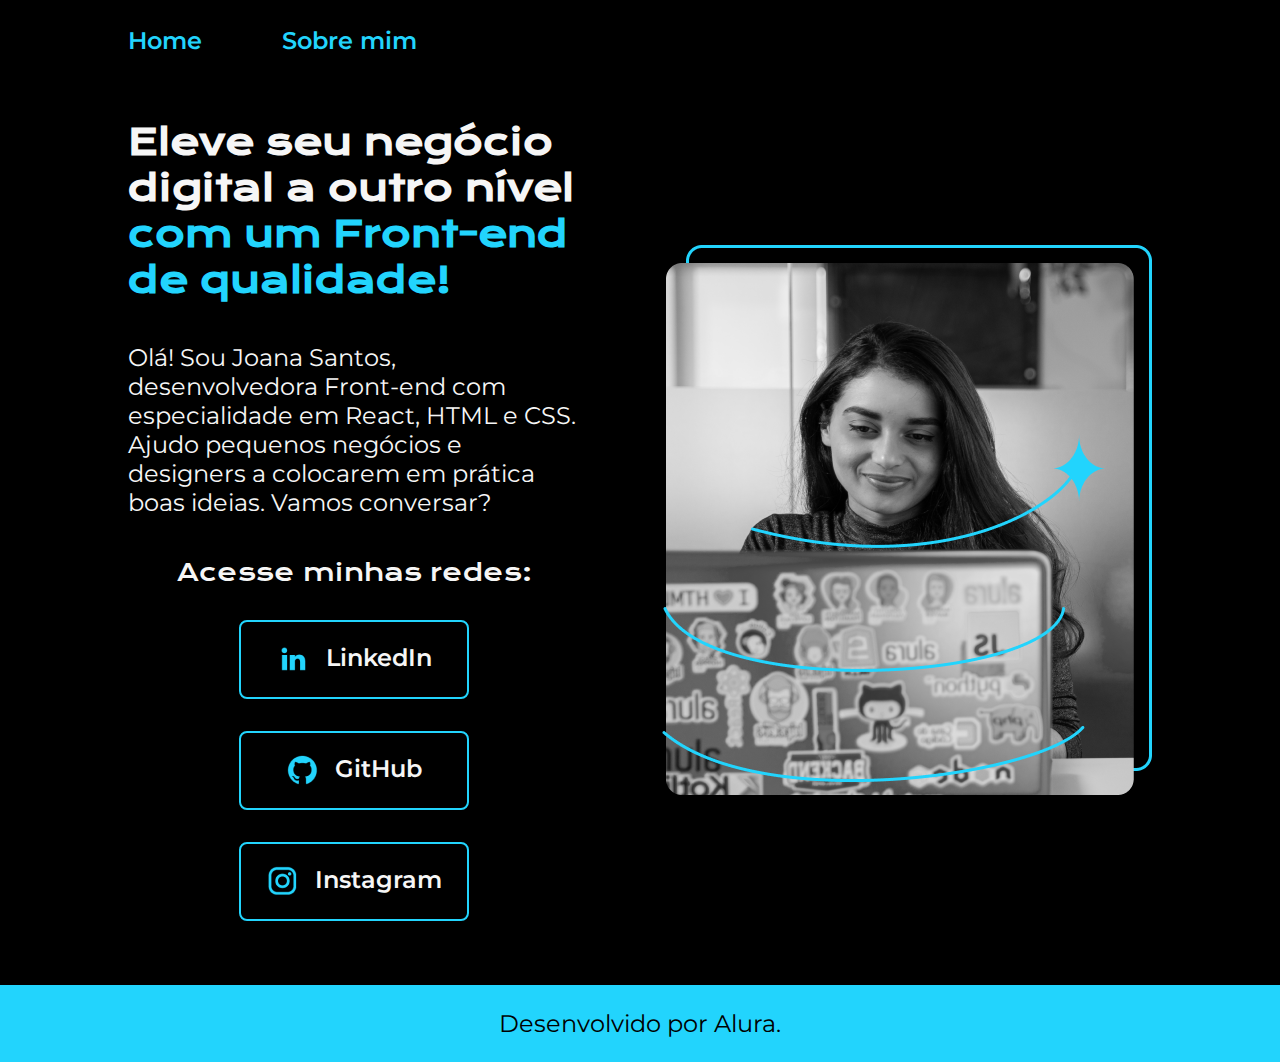
<file: index.html>
<!DOCTYPE html>
<html lang="en">
<head>
    <meta charset="UTF-8">
    <meta name="viewport" content="width=device-width, initial-scale=1.0">
    <title>Document</title>
    <link rel="stylesheet" href="./styles/style.css">
</head>
<body>
    <header class="cabecalho">
        <nav class="cabecalho__menu">
            <a class="cabecalho__menu__link" href="index.html">Home</a>
            <a class="cabecalho__menu__link" href="about.html">Sobre mim</a>
        </nav>
    </header>
    <main class="apresentacao">
        <section class="apresentacao__conteudo">
            <h1 class="apresentacao__conteudo__titulo">Eleve seu negócio digital a outro nível <strong class="titulo-destaque">com um Front-end de qualidade!</strong></h1>
            <p class="apresentacao__conteudo__paragrafo">Olá! Sou Joana Santos, desenvolvedora Front-end com especialidade em React, HTML e CSS. Ajudo pequenos negócios e designers a colocarem em prática boas ideias. Vamos conversar?</p>
            <div class="apresentacao__links">
                <h2 class="apresentacao__links__subtitulo">Acesse minhas redes:</h2>
                <a class="apresentacao__links__link" href="https://www.linkedin.com/in/mylena-ribeiro-a62aa1295/">
                    <img src="./assets/linkedin.png" alt="Ícone do LinkedIn">
                    LinkedIn</a>
                <a class="apresentacao__links__link" href="https://github.com/MilyRibeiro">
                    <img src="./assets/github.png" alt="Ícone do GitHub">
                    GitHub</a>
                    <a class="apresentacao__links__link" href="https://www.instagram.com/mily_ribeiro22/">
                        <img src="./assets/instagram.png" alt="Ícone do Instagram">
                        Instagram</a>
            </div>
        </section>
        <img class="apresentacao__imagem" src="./assets/Imagem.png" alt="Foto da Joana Santos programando.">
    </main>
    <footer class="rodape">
        <p>Desenvolvido por Alura.</p>
    </footer>
</body>
</html>
</file>
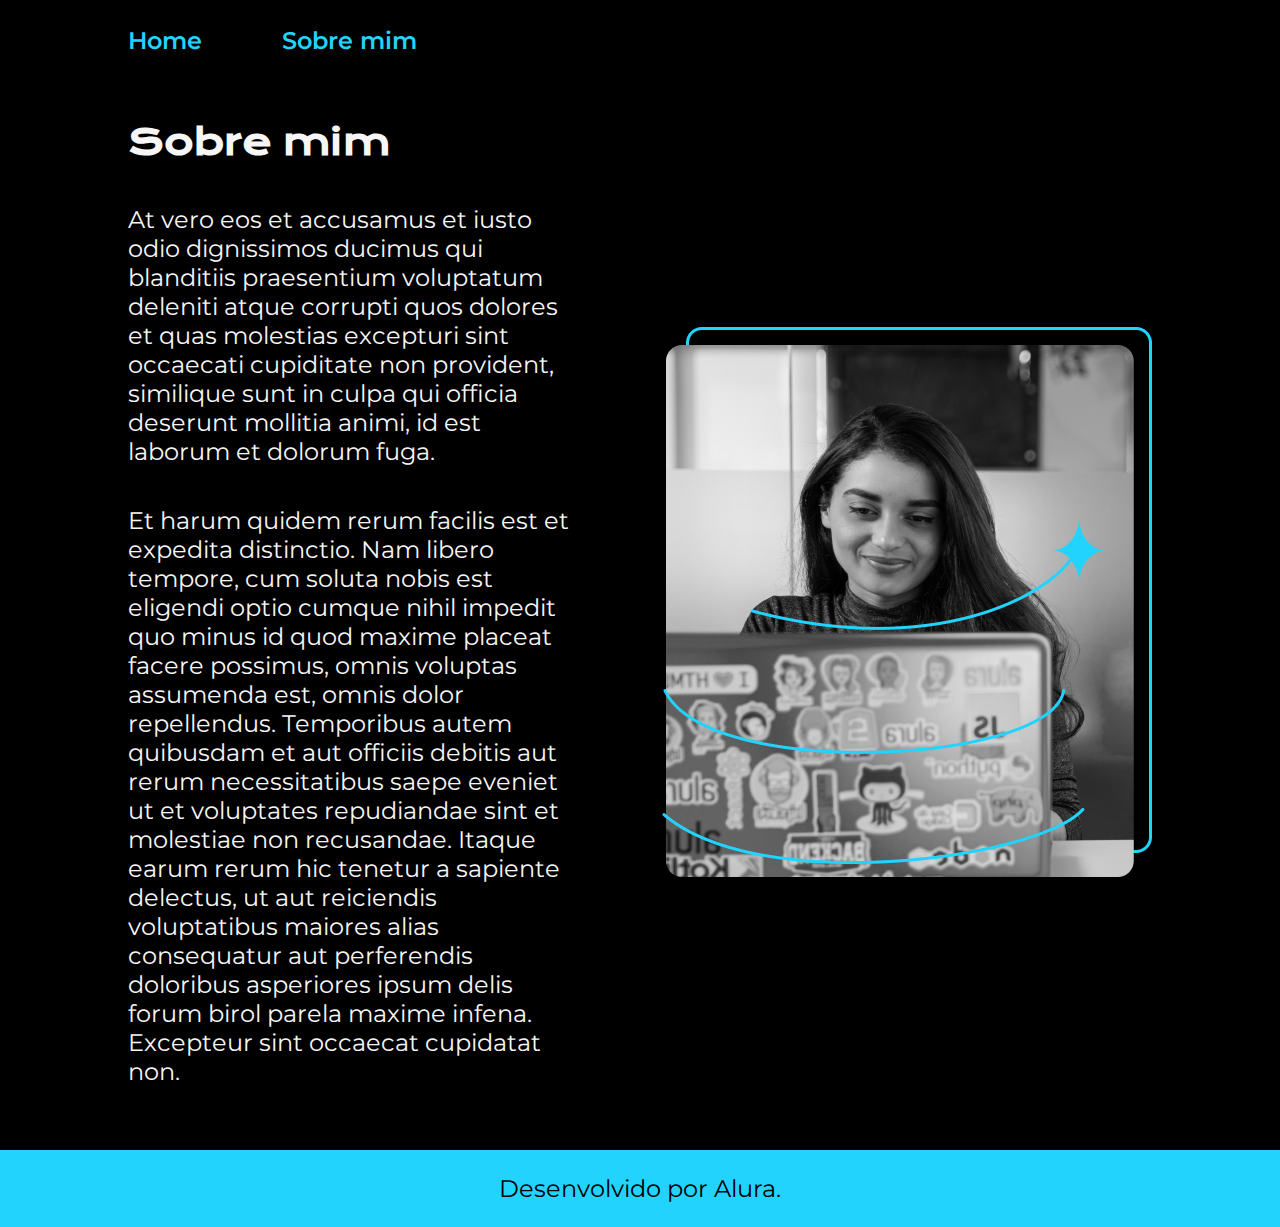
<file: about.html>
<!DOCTYPE html>
<html lang="pt-br">
<head>
    <meta charset="UTF-8">
    <meta name="viewport" content="width=device-width, initial-scale=1.0">
    <title>Sobre mim</title>
    <link rel="stylesheet" href="./styles/style.css">
</head>
<body>
    <header class="cabecalho">
        <nav class="cabecalho__menu">
            <a class="cabecalho__menu__link" href="index.html">Home</a>
            <a class="cabecalho__menu__link" href="about.html">Sobre mim</a>
        </nav>
    </header>
    <main class="apresentacao">
        <section class="apresentacao__conteudo">
            <h1 class="apresentacao__conteudo__titulo">Sobre mim</h1>
            <p class="apresentacao__conteudo__paragrafo">At vero eos et accusamus et iusto odio dignissimos ducimus qui blanditiis praesentium voluptatum deleniti atque corrupti quos dolores et quas molestias excepturi sint occaecati cupiditate non provident, similique sunt in culpa qui officia deserunt mollitia animi, id est laborum et dolorum fuga.</p>
            <p class="apresentacao__conteudo__paragrafo">Et harum quidem rerum facilis est et expedita distinctio. Nam libero tempore, cum soluta nobis est eligendi optio cumque nihil impedit quo minus id quod maxime placeat facere possimus, omnis voluptas assumenda est, omnis dolor repellendus. Temporibus autem quibusdam et aut officiis debitis aut rerum necessitatibus saepe eveniet ut et voluptates repudiandae sint et molestiae non recusandae. Itaque earum rerum hic tenetur a sapiente delectus, ut aut reiciendis voluptatibus maiores alias consequatur aut perferendis doloribus asperiores ipsum delis forum birol parela maxime infena. Excepteur sint occaecat cupidatat non.</p>
        </section>
        <img class="apresentacao__imagem" src="./assets/Imagem.png" alt="Foto da Joana Santos programando.">
    </main>
    <footer class="rodape">
        <p>Desenvolvido por Alura.</p>
    </footer>
</body>
</html>
</file>
<file: styles/style.css>
@import url('https://fonts.googleapis.com/css2?family=Krona+One&family=Montserrat:wght@400;600&display=swap');

/* Variáveis do projeto */
:root {
    --cor-primaria: #000000;
    --cor-secundaria: #F6F6F6;
    --cor-terciaria: #22D4FD;
    --cor-hover: #272727;

    --fonte-primaria: 'Krona One', sans-serif;
    --fonte-secundaria: 'Montserrat', sans-serif;
    --fonte-menor: 1.5rem;
    --fonte-maior: 2.25rem;
    --peso-menor: 400;
    --peso-maior: 600;
}

/* Esse é o nosso reset-CSS */
* {
    margin: 0;
    padding: 0;
}

body {
    /* height: 100vh; */
    box-sizing: border-box;
    background-color: var(--cor-primaria);
    color: var(--cor-secundaria);
}
/*100vh = o body vai ocupar 100% da tela do navegador */
/* o boz-sizing é uma propriedade que garante que os componentes dos elementos-filhos não saiam de dentro da tag pai */

.cabecalho {
    padding: 2% 0% 0% 10% ;
}

.cabecalho__menu {
    display: flex;
    gap: 80px;
}

.cabecalho__menu__link {
    font-family: var(--fonte-secundaria);
    font-size: var(--fonte-menor);
    font-weight: var(--peso-maior);
    color: var(--cor-terciaria);
    text-decoration: none;
}

.titulo-destaque {
    color: var(--cor-terciaria);
}

.apresentacao {
    padding: 5% 10%;
    display: flex;
    align-items: center;
    justify-content: space-between;
    gap: 82px;
}

.apresentacao__conteudo {
    width: 50%;
    display: flex;
    flex-direction: column;
    gap: 40px;
}

.apresentacao__conteudo__titulo {
    font-size: var(--fonte-maior);
    font-family: var(--fonte-primaria);
}

.apresentacao__conteudo__paragrafo {
    font-size: var(--fonte-menor);
    font-family: var(--fonte-secundaria);
}

.apresentacao__links {
    display: flex;
    flex-direction: column;
    align-items: center;
    justify-content: space-between;
    gap: 32px;
}

.apresentacao__links__subtitulo {
    font-family: var(--fonte-primaria);
    font-weight: var(--peso-menor);
    font-size: var(--fonte-menor);
}

.apresentacao__links__link {
    /* background-color: #22D4FD; */
    display: flex;
    justify-content: center;
    gap: 16px;
    border: 2px solid #22D4FD;
    width: 50%;
    text-align: center;
    border-radius: 8px;
    font-size: var(--fonte-menor);
    padding: 21.5px 0;
    text-decoration: none;
    color: var(--cor-secundaria);
    font-family: var(--fonte-secundaria);
    font-weight: var(--peso-maior);
}
/* Nas propriedades padding: e margin: o primeiro valor é do eixo VERTICAL, e o segundo valor é do eixo HORIZONTAL */

.apresentacao__links__link:hover {
    background-color: var(--cor-hover);
}

.apresentacao__imagem {
    width: 50%;
    height: 50%;
}

.rodape {
    background-color: var(--cor-terciaria);
    color: var(--cor-primaria);
    padding: 24px;
    text-align: center;
    font-family: var(--fonte-secundaria);
    font-size: var(--fonte-menor);
    font-weight: var(--peso-menor);
}

@media (max-width: 1200px) {
    .cabecalho {
        padding: 10%;
    }

    .cabecalho__menu {
        justify-content: center;
    }

    .apresentacao {
        flex-direction: column-reverse;
        padding: 5%;
    }

    .apresentacao__conteudo {
        width: auto;
    }
}
</file>
